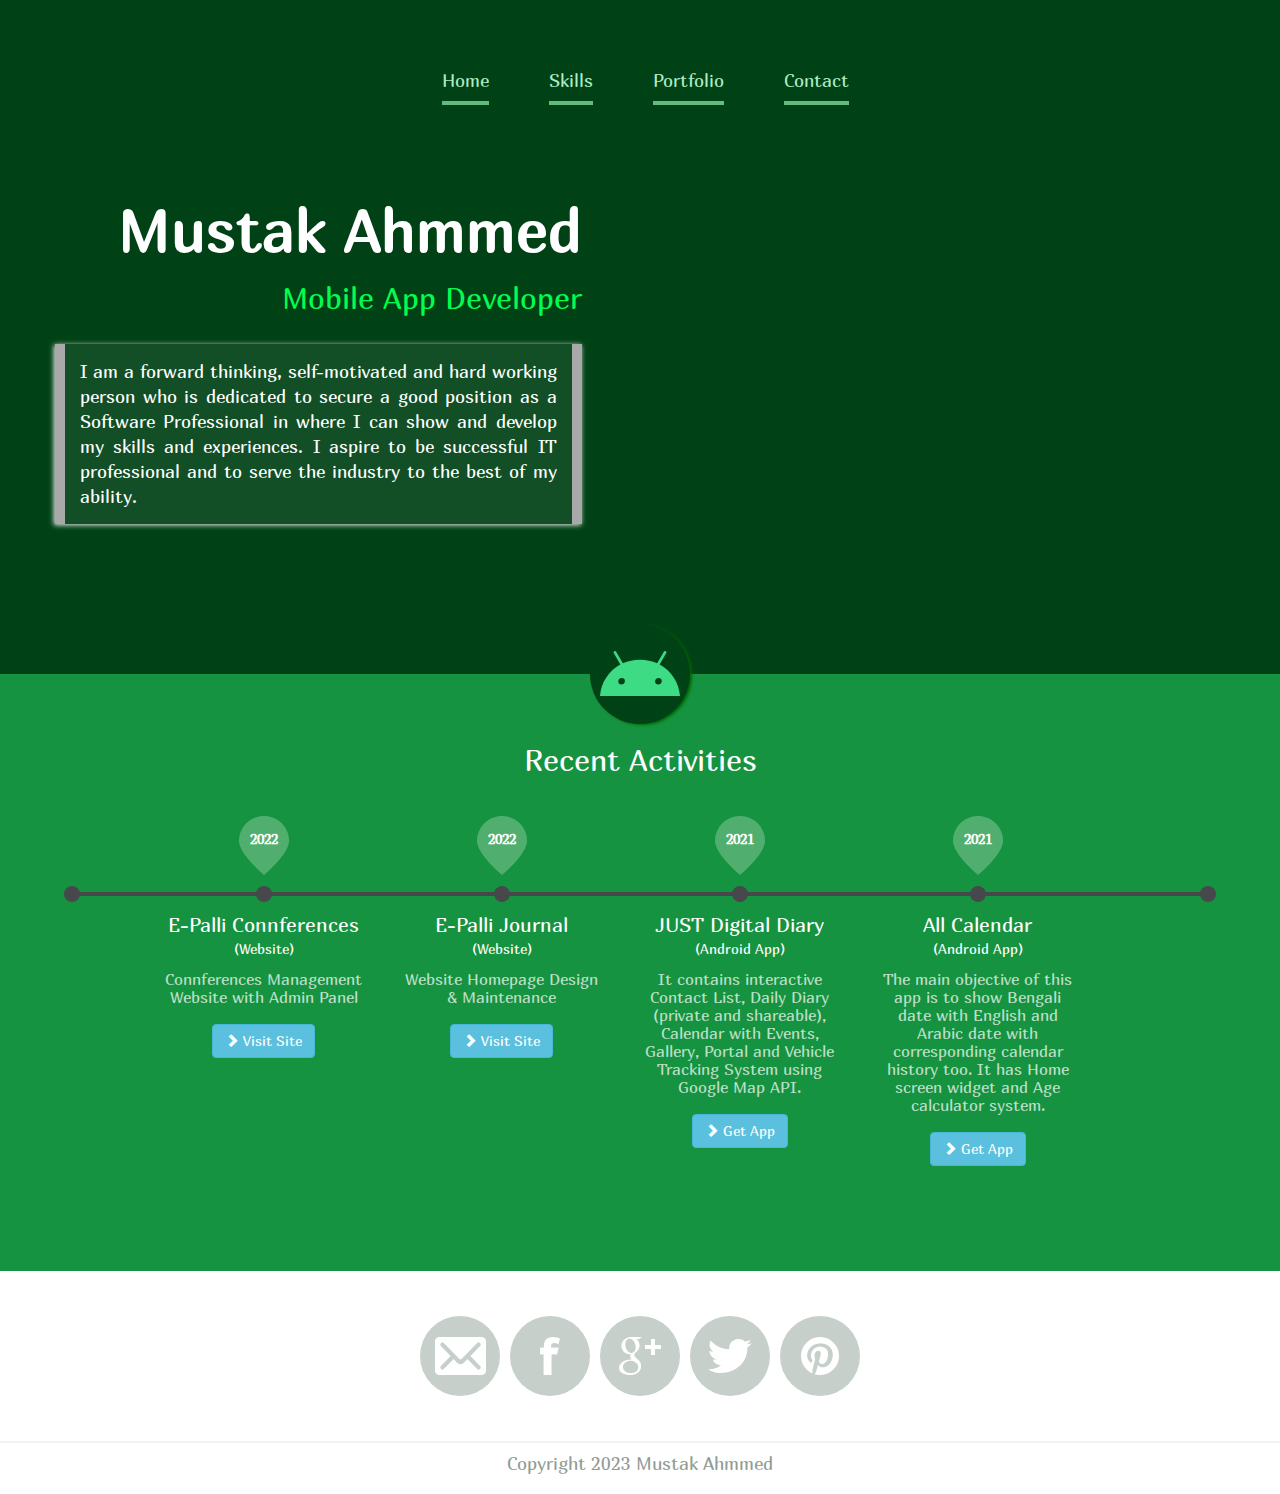
<file: index.html>
<!DOCTYPE html>
<html lang="en">
  <meta charset="utf-8">
  <meta name="viewport" content="width=device-width, initial-scale=1, maximum-scale=1, minimum-scale=1, user-scalable=no">
  <meta http-equiv="X-UA-Compatible" content="IE=edge,chrome=1">
  <meta name="format-detection" content="telephone=no">
  <title>Mustak Ahmmed | Mobile App Developer</title>
  <link rel="stylesheet" href="js/fancybox/jquery.fancybox.css" type="text/css" media="screen" />
  <style>
    @import url('https://fonts.googleapis.com/css2?family=Marmelad&display=swap');
  </style>
  <link rel="stylesheet" href="https://maxcdn.bootstrapcdn.com/bootstrap/3.4.1/css/bootstrap.min.css">
  <script src="https://ajax.googleapis.com/ajax/libs/jquery/3.6.0/jquery.min.js"></script>
  <script src="https://maxcdn.bootstrapcdn.com/bootstrap/3.4.1/js/bootstrap.min.js"></script>
  <link rel="stylesheet" href="css/all.css" />
  <link rel="stylesheet" href="css/screen.css" />
  </head>
  <body>
    <div id="wrapper">
      <div class="wrapper-holder">
        <header id="header">
          <a class="menu_trigger" href="#">menu</a>
          <nav id="nav">
            <ul>
              <li>
                <a class="active" href="index.html">Home</a>
              </li>
              <li>
                <a href="#">Skills</a>
              </li>
              <li>
                <a href="#">Portfolio</a>
              </li>
              <li>
                <a href="contact.html">Contact</a>
              </li>
            </ul>
          </nav>
          <div class="flex">
            <div class="naming">
              <h1 class="logo">Mustak Ahmmed</h1>
              <h2 class="slogan border">Mobile App Developer</h2>
              <p class="left-border"> I am a forward thinking, self-motivated and hard working person who is dedicated to secure a good position as a Software Professional in where I can show and develop my skills and experiences. I aspire to be successful IT professional and to serve the industry to the best of my ability.</p>
            </div>
            <div class="linkPlug">
              <div class="badge-base LI-profile-badge" data-locale="en_US" data-size="large" data-theme="light" data-type="HORIZONTAL" data-vanity="rmmostak" data-version="v1">
                <a class="badge-base__link LI-simple-link" href="https://bd.linkedin.com/in/rmmostak?trk=profile-badge"></a>
              </div>
            </div>
          </div>
        </header>
      </div>
      <div class="wrapper-holder grey">
        <div class="circle"></div>
        <section id="main">
          <h2>Recent Activities</h2>
          <div class="box_timeline_holder">
            <div class="box_timeline">
              <ul>
                <li>
                  <div class="date">
                    <span>2022</span>
                  </div>
                  <h3>E-Palli Connferences <br>
                    <span class="subHead">(Website)</span>
                  </h3>
                  <p>Connferences Management Website with Admin Panel <br>
                    <br>
                    <button type="button" class="btn btn-info">
                      <a target="_blank" style="color: white;" href="https://research-edunet.com">
                        <span class="glyphicon glyphicon-chevron-right"></span> Visit Site </a>
                    </button>
                  </p>
                </li>
                <li>
                  <div class="date">
                    <span>2022</span>
                  </div>
                  <h3>E-Palli Journal <br>
                    <span class="subHead">(Website)</span>
                  </h3>
                  <p>Website Homepage Design & Maintenance <br>
                    <br>
                    <button type="button" class="btn btn-info">
                      <a target="_blank" style="color: white;" href="https://journals.e-palli.com">
                        <span class="glyphicon glyphicon-chevron-right"></span> Visit Site </a>
                    </button>
                  </p>
                </li>
                <li>
                  <div class="date">
                    <span>2021</span>
                  </div>
                  <h3>JUST Digital Diary <br>
                    <span class="subHead">(Android App)</span>
                  </h3>
                  <p>It contains interactive Contact List, Daily Diary (private and shareable), Calendar with Events, Gallery, Portal and Vehicle Tracking System using Google Map API. <br>
                    <br>
                    <button type="button" class="btn btn-info">
                      <a target="_blank" style="color: white;" href="https://play.google.com/store/apps/details?id=com.blogspot.skferdous.justdigitaldiary">
                        <span class="glyphicon glyphicon-chevron-right"></span> Get App </a>
                    </button>
                  </p>
                </li>
                <li>
                  <div class="date">
                    <span>2021</span>
                  </div>
                  <h3>All Calendar <br>
                    <span class="subHead">(Android App)</span>
                  </h3>
                  <p>The main objective of this app is to show Bengali date with English and Arabic date with corresponding calendar history too. It has Home screen widget and Age calculator system. <br>
                    <br>
                    <button type="button" class="btn btn-info">
                      <a target="_blank" style="color: white;" href="https://play.google.com/store/apps/details?id=com.rmproduct.calendar">
                        <span class="glyphicon glyphicon-chevron-right"></span> Get App </a>
                    </button>
                  </p>
                </li>
              </ul>
            </div>
          </div>
        </section>
      </div>
      <footer id="footer">
        <div class="footer-content">
          <ul class="social">
            <li class="email">
              <a href="mailto:rmmostak@gmail.com">Email</a>
            </li>
            <li class="facebook">
              <a target="_blank" href="https://facebook.com/rmmostak.121">Facebook</a>
            </li>
            <li class="google">
              <a href="#">Google+</a>
            </li>
            <li class="twitter">
              <a href="#">Twitter</a>
            </li>
            <li class="pinterest">
              <a href="#">Pinterest</a>
            </li>
          </ul>
          <p class="copy">Copyright 2023 Mustak Ahmmed</p>
        </div>
      </footer>
    </div>
    <script src="http://code.jquery.com/jquery-1.11.1.min.js"></script>
    <script src="js/isotope.pkgd.min.js"></script>
    <script src="js/cells-by-row.js"></script>
    <script type="text/javascript" src="js/fancybox/jquery.fancybox.pack.js"></script>
    <script type="text/javascript" src="js/main.js"></script>
    <script src="https://platform.linkedin.com/badges/js/profile.js" async defer type="text/javascript"></script>
  </body>
</html>
</file>
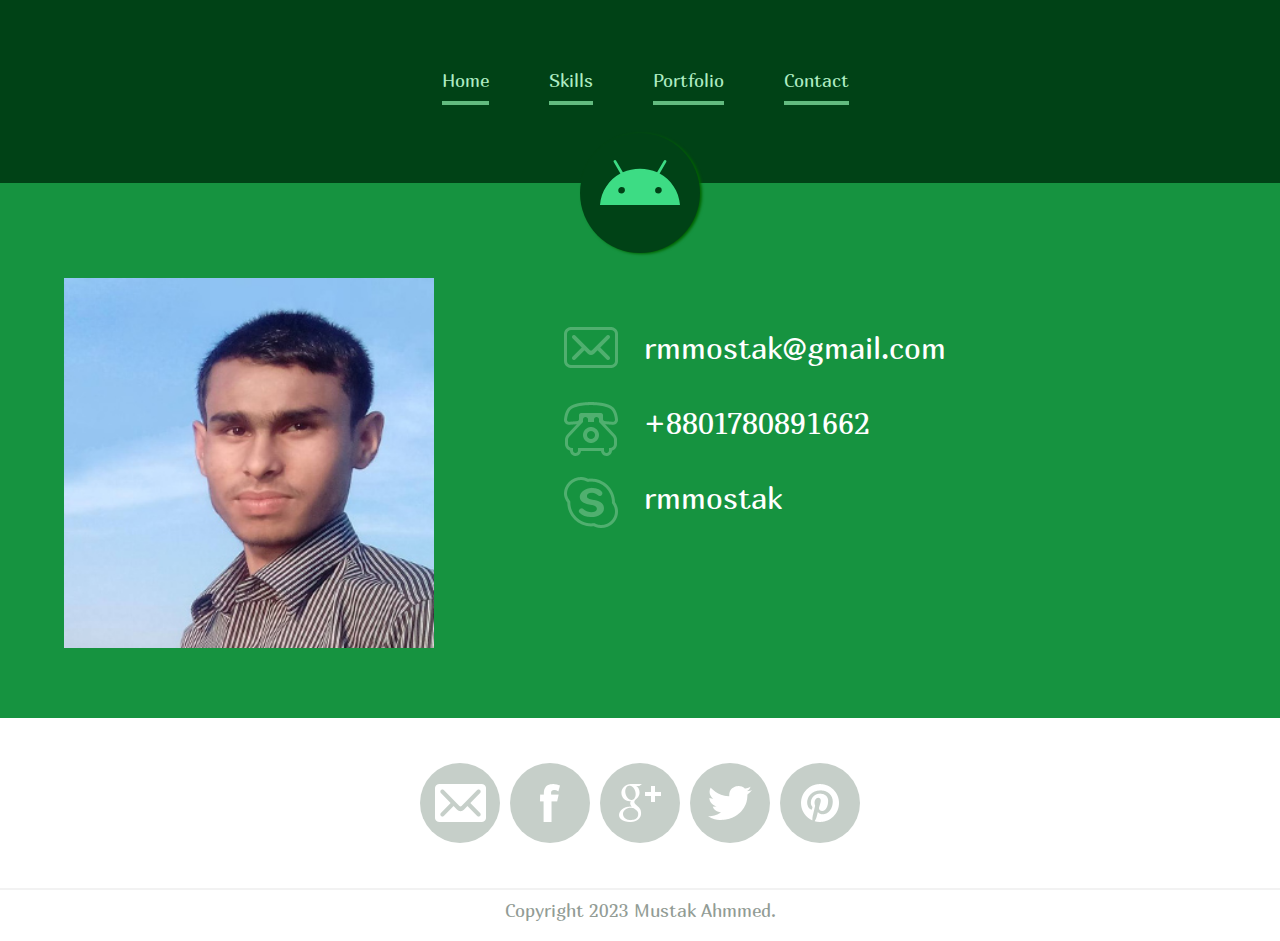
<file: contact.html>
<!DOCTYPE html>
<!--[if lte IE 8]> <html class="oldie" lang="en"> <![endif]-->
<!--[if IE 9]> <html class="ie9" lang="en"> <![endif]-->
<!--[if gt IE 9]><!--> <html lang="en"> <!--<![endif]-->
<head>
	<meta charset="utf-8">
	<meta name="viewport" content="width=device-width, initial-scale=1, maximum-scale=1, minimum-scale=1, user-scalable=no">
	<meta http-equiv="X-UA-Compatible" content="IE=edge,chrome=1">
	<meta name="format-detection" content="telephone=no">
	<title>Contact | Mustak Ahmmed</title>
	<link rel="stylesheet" href="js/fancybox/jquery.fancybox.css" type="text/css" media="screen" />
	<style>
		@import url('https://fonts.googleapis.com/css2?family=Marmelad&display=swap');
	</style>
	<link rel="stylesheet" href="css/all.css" />
	<link rel="stylesheet" href="css/screen.css" />
	<!--[if lt IE 9]>
		<script src="http://html5shiv.googlecode.com/svn/trunk/html5.js"></script>
	<![endif]-->
</head>
<body>
	<div id="wrapper" class="portfolio">
		<div class="wrapper-holder">
			<header id="header">
				<a class="menu_trigger" href="#">menu</a>
					<nav id="nav">
						<ul>
							<li><a href="index.html">Home</a></li>
							<li><a href="#">Skills</a></li>
							<li><a href="#">Portfolio</a></li>
							<li><a class="active" href="contact.html">Contact</a></li>
						</ul>
					</nav>
			</header>
		</div>
		<div class="wrapper-holder grey">
			<div class="circle"></div>
			<section id="main">
				<div class="images_holder"><img src="images/my_pic.jpg" alt=""></div>
				<div class="box_contact">
					<span class="email"><a href="mailto:rmmostak@gmail.com">rmmostak@gmail.com</a></span>
					<span class="phone"><a href="tel:+8801780891662">+8801780891662</a></span>
					<span class="skype"><a href="" target="_blank">rmmostak</a></span>
				</div>
				<div class="clear"></div>
			</section>
		</div>
		<footer id="footer">
			<div class="footer-content">
				<ul class="social">
					<li class="email"><a href="#">Email</a></li>
					<li class="facebook"><a href="#">Facebook</a></li>
					<li class="google"><a href="#">Google+</a></li>
					<li class="twitter"><a href="#">Twitter</a></li>
					<li class="pinterest"><a href="#">Pinterest</a></li>
				</ul>
				<p class="copy">Copyright 2023 Mustak Ahmmed.</p>
			</div>
		</footer>	
	</div>
	<script src="http://code.jquery.com/jquery-1.11.1.min.js"></script>
	<script src="js/isotope.pkgd.min.js"></script>
	<script src="js/cells-by-row.js"></script>
	<script type="text/javascript" src="js/fancybox/jquery.fancybox.pack.js"></script>
	<script type="text/javascript" src="js/main.js"></script>
</body>
</html>
</file>
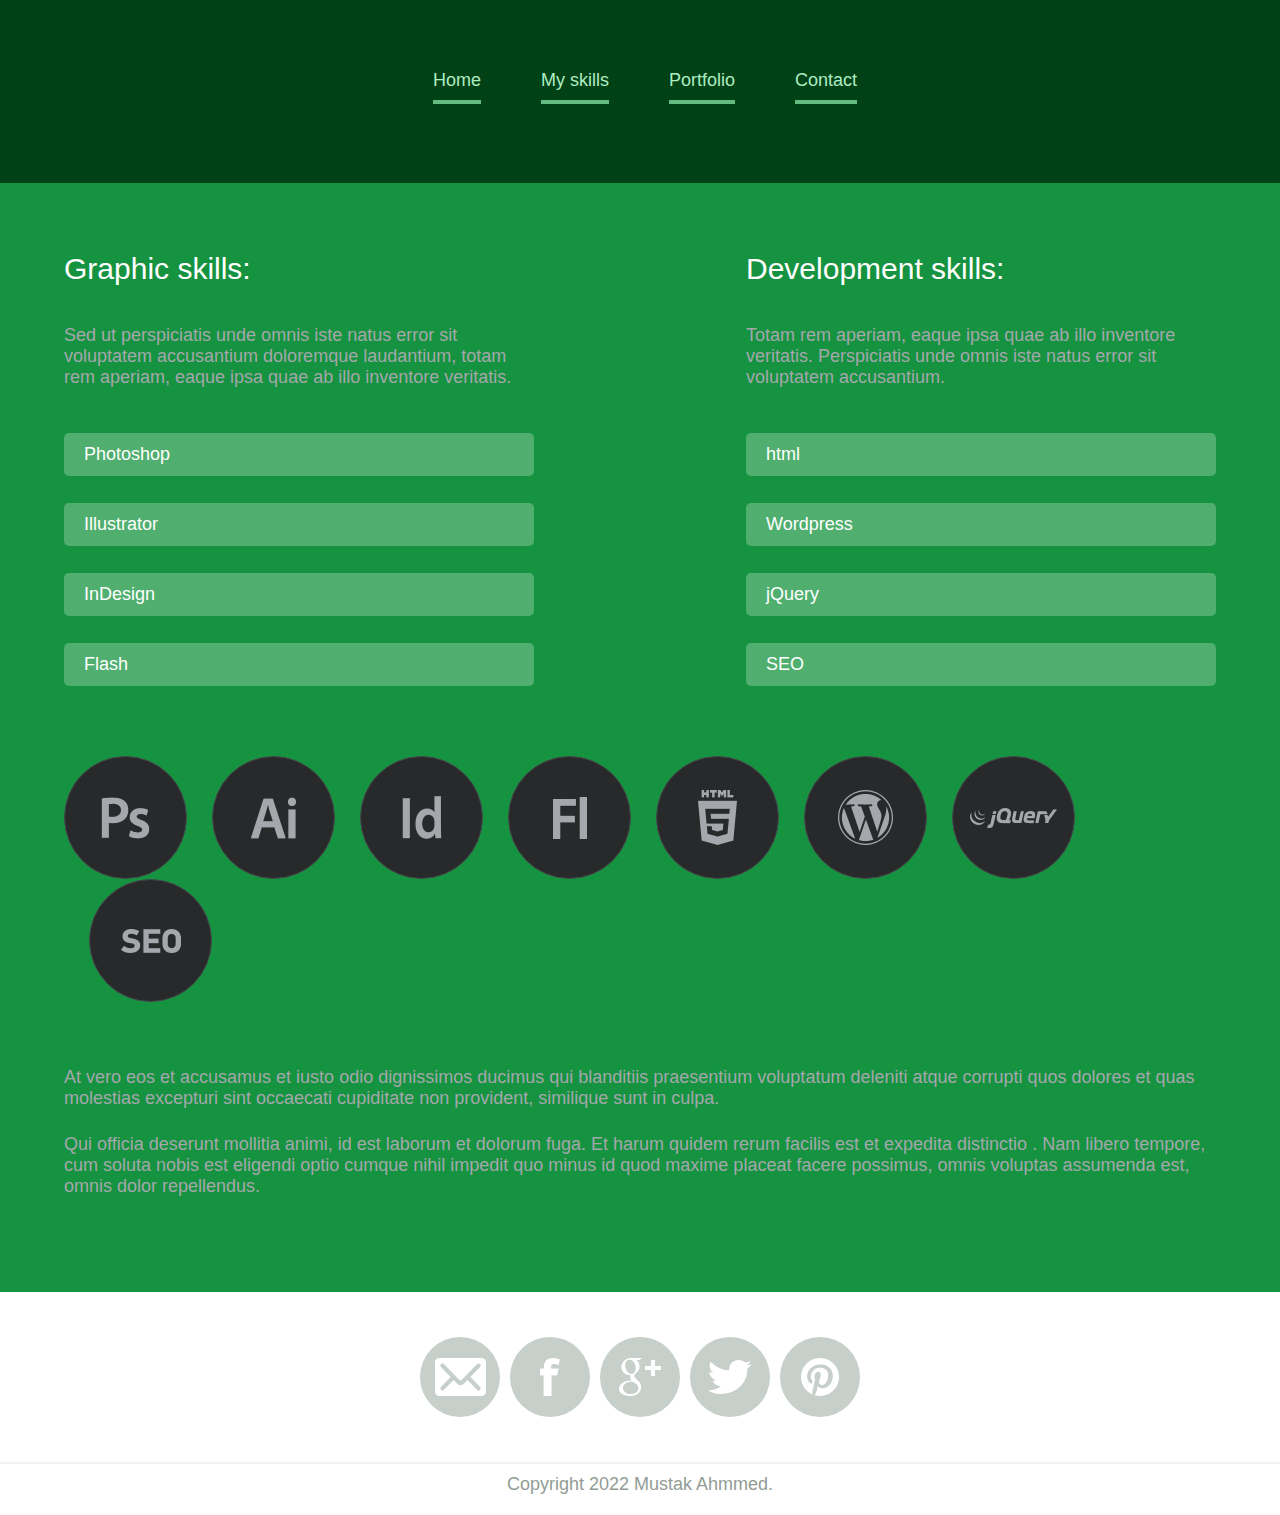
<file: myskills.html>
<!DOCTYPE html>
<!--[if lte IE 8]> <html class="oldie" lang="en"> <![endif]-->
<!--[if IE 9]> <html class="ie9" lang="en"> <![endif]-->
<!--[if gt IE 9]><!--> <html lang="en"> <!--<![endif]-->
<head>
	<meta charset="utf-8">
	<meta name="viewport" content="width=device-width, initial-scale=1, maximum-scale=1, minimum-scale=1, user-scalable=no">
	<meta http-equiv="X-UA-Compatible" content="IE=edge,chrome=1">
	<meta name="format-detection" content="telephone=no">
	<title>Skills | Mustak Ahmmed</title>
	<link rel="stylesheet" href="js/fancybox/jquery.fancybox.css" type="text/css" media="screen" />
	<link rel="stylesheet" href="css/all.css" />
	<link rel="stylesheet" href="css/screen.css" />
	<!--[if lt IE 9]>
		<script src="http://html5shiv.googlecode.com/svn/trunk/html5.js"></script>
	<![endif]-->
</head>
<body>
	<div id="wrapper" class="inner">
		<div class="wrapper-holder">
			<header id="header">
				<a class="menu_trigger" href="#">menu</a>
					<nav id="nav">
						<ul>
							<li><a href="index.html">Home</a></li>
							<li><a class="active" href="myskills.html">My skills</a></li>
							<li><a href="portfolio.html">Portfolio</a></li>
							<li><a href="contact.html">Contact</a></li>
						</ul>
					</nav>
			</header>
		</div>
		<div class="wrapper-holder grey">
			<section id="main">
				<div class="skills_holder">
					<div class="column">
						<h2>Graphic skills:</h2>
						<p>Sed ut perspiciatis unde omnis iste natus error sit voluptatem accusantium doloremque laudantium, totam rem aperiam, eaque ipsa quae ab illo inventore veritatis.</p>
						<ul class="progress">
							<li><span class="photoshop">Photoshop</span></li>
							<li><span class="illustrator">Illustrator</span></li>
							<li><span class="indesign">InDesign</span></li>
							<li><span class="flash">Flash</span></li>
						</ul>
					</div>
					<div class="column column-add">
						<h2>Development  skills:</h2>
						<p>Totam rem aperiam, eaque ipsa quae ab illo inventore veritatis. Perspiciatis unde omnis iste natus error sit voluptatem accusantium.</p>
						<ul class="progress">
							<li><span class="html">html</span></li>
							<li><span class="wordpress">Wordpress</span></li>
							<li><span class="jquery">jQuery</span></li>
							<li><span class="seo">SEO</span></li>
						</ul>
					</div>
				</div>
				<ul class="plagin_list">
					<li class="li_1"><a href="#">ps</a></li>
					<li class="li_2"><a href="#">ai</a></li>
					<li class="li_3"><a href="#">ld</a></li>
					<li class="li_4"><a href="#">fl</a></li>
					<li class="li_5"><a href="#">html</a></li>
					<li class="li_6"><a href="#">wp</a></li>
					<li class="li_7"><a href="#">jq</a></li>
					<li class="li_8"><a href="#">seo</a></li>
				</ul>
				<ul class="plagin_list none">
					<li class="li_1"><a href="#">ps</a></li>
					<li class="li_2"><a href="#">ai</a></li>
					<li class="li_3"><a href="#">ld</a></li>
					<li class="li_4"><a href="#">fl</a></li>
				</ul>
				<ul class="plagin_list none">
					<li class="li_5"><a href="#">html</a></li>
					<li class="li_6"><a href="#">wp</a></li>
					<li class="li_7"><a href="#">jq</a></li>
					<li class="li_8"><a href="#">seo</a></li>
				</ul>
				<p>At vero eos et accusamus et iusto odio dignissimos ducimus qui blanditiis praesentium voluptatum deleniti atque corrupti quos dolores et quas molestias excepturi sint occaecati cupiditate non provident, similique sunt in culpa.</p>
				<p>Qui officia deserunt mollitia animi, id est laborum et dolorum fuga. <span>Et harum quidem rerum facilis est et expedita distinctio</span> . Nam libero tempore, cum soluta nobis est eligendi optio cumque nihil impedit quo minus id quod maxime placeat facere possimus, omnis voluptas assumenda est, omnis dolor repellendus.</p>
			</section>
		</div>
		<footer id="footer">
			<div class="footer-content">
				<ul class="social">
					<li class="email"><a href="#">Email</a></li>
					<li class="facebook"><a href="#">Facebook</a></li>
					<li class="google"><a href="#">Google+</a></li>
					<li class="twitter"><a href="#">Twitter</a></li>
					<li class="pinterest"><a href="#">Pinterest</a></li>
				</ul>
				<p class="copy">Copyright 2022 Mustak Ahmmed.</p>
			</div>
		</footer>	
	</div>
	<script src="http://code.jquery.com/jquery-1.11.1.min.js"></script>
	<script src="js/isotope.pkgd.min.js"></script>
	<script src="js/cells-by-row.js"></script>
	<script type="text/javascript" src="js/fancybox/jquery.fancybox.pack.js"></script>
	<script type="text/javascript" src="js/main.js"></script>
</body>
</html>
</file>
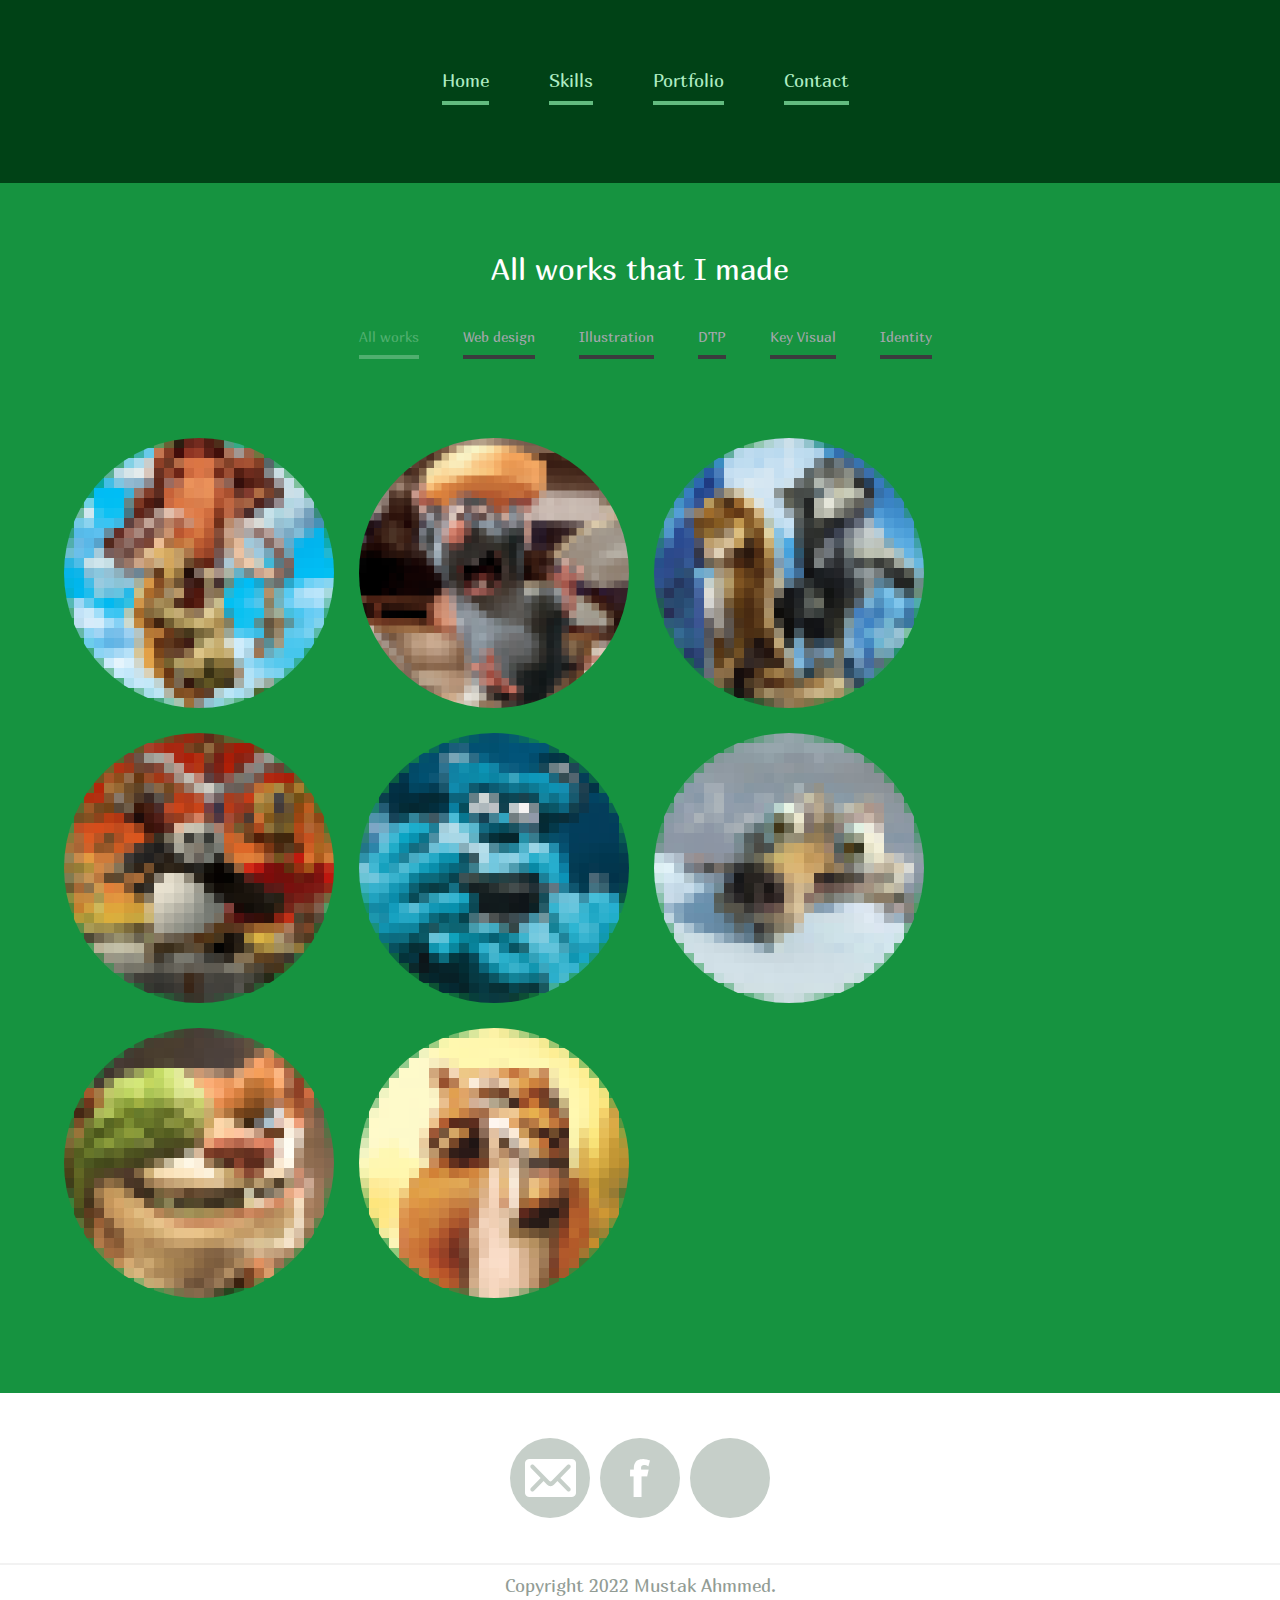
<file: portfolio.html>
<!DOCTYPE html>
<!--[if lte IE 8]> <html class="oldie" lang="en"> <![endif]-->
<!--[if IE 9]> <html class="ie9" lang="en"> <![endif]-->
<!--[if gt IE 9]><!--> <html lang="en"> <!--<![endif]-->
<head>
	<meta charset="utf-8">
	<meta name="viewport" content="width=device-width, initial-scale=1, maximum-scale=1, minimum-scale=1, user-scalable=no">
	<meta http-equiv="X-UA-Compatible" content="IE=edge,chrome=1">
	<meta name="format-detection" content="telephone=no">
	<title>Portfolio | Mustak Ahmmed</title>
<!-- add fancybox.css -->
	<link rel="stylesheet" href="js/fancybox/jquery.fancybox.css" type="text/css" media="screen" />
	<style>
		@import url('https://fonts.googleapis.com/css2?family=Marmelad&display=swap');
	</style>
	<link rel="stylesheet" href="css/all.css" />
	<link rel="stylesheet" href="css/screen.css" />
	<!--[if lt IE 9]>
		<script src="http://html5shiv.googlecode.com/svn/trunk/html5.js"></script>
	<![endif]-->
</head>
<body>
	<div id="wrapper" class="portfolio">
		<div class="wrapper-holder">
			<header id="header">
				<a class="menu_trigger" href="#">menu</a>
					<nav id="nav">
						<ul>
							<li><a href="index.html">Home</a></li>
							<li><a href="skills.html">Skills</a></li>
							<li><a class="active" href="portfolio.html">Portfolio</a></li>
							<li><a href="contact.html">Contact</a></li>
						</ul>
					</nav>
			</header>
		</div>
		<div class="wrapper-holder grey">
			<section id="main">
				<h2>All works that I made</h2>
				<ul id="filters" class="sub_nav">
					<li class="active" data-filter="*">All works</li>
					<li data-filter=".web">Web design</li>
					<li data-filter=".illustration">Illustration</li>
					<li data-filter=".dtp">DTP</li>
					<li data-filter=".key">Key Visual</li>
					<li data-filter=".identity">Identity</li>
				</ul>
				<ul id="container" class="item-list">
					<li class="item web key" >
						<div class="image ">
							<img src="images/pic_01.png"  alt="" />
							<div class="hover">
								<a class="fancybox" rel="gallery1" href="#portfolio_1">
									<div class="item-content">
										<h4>voluptas assumenda</h4>
										<p>Sepe eveniet ut et voluptates repudiandae sint et molestiae non recusandae</p>
									</div>
								</a>
							</div>
						</div>
					</li>
					<li class="item illustration identity">
						<div class="image">
							<img src="images/pic_1_1.png"  alt="" />
							<div class="hover">
								<a class="fancybox" rel="gallery1" href="#portfolio_2">
									<div class="item-content">
										<h4>voluptas assumenda</h4>
										<p>Sepe eveniet ut et voluptates repudiandae sint et molestiae non recusandae</p>
									</div>
									</a>
							</div>
						</div>
					</li>
					<li class="item web dtp">
						<div class="image">
							<img src="images/pic_02.png"  alt="" />
							<div class="hover">
								<a class="fancybox" rel="gallery1" href="#portfolio_3">
									<div class="item-content">
										<h4>voluptas assumenda</h4>
										<p>Sepe eveniet ut et voluptates repudiandae sint et molestiae non recusandae</p>
									</div>
								</a>
							</div>
						</div>
					</li>
					<li class="item illustration key">
						<div class="image">
							<img src="images/pic_03.png"  alt="" />
							<div class="hover">
								<a class="fancybox" rel="gallery1" href="#portfolio_4">
									<div class="item-content">
										<h4>voluptas assumenda</h4>
										<p>Sepe eveniet ut et voluptates repudiandae sint et molestiae non recusandae</p>
									</div>
								</a>
							</div>
						</div>
					</li>
					<li class="item web identity">
						<div class="image">
							<img src="images/pic_04.png"  alt="" />
							<div class="hover">
								<a class="fancybox" rel="gallery1" href="#portfolio_5">
									<div class="item-content">
										<h4>voluptas assumenda</h4>
										<p>Sepe eveniet ut et voluptates repudiandae sint et molestiae non recusandae</p>
									</div>
								</a>
							</div>
						</div>
					</li>
					<li class="item dtp identity">
						<div class="image">
							<img src="images/pic_05.png"  alt="" />
							<div class="hover">
								<a class="fancybox" rel="gallery1" href="#portfolio_6">
									<div class="item-content">
										<h4>voluptas assumenda</h4>
										<p>Sepe eveniet ut et voluptates repudiandae sint et molestiae non recusandae</p>
									</div>
								</a>
							</div>
						</div>
					</li>
					<li class="item dtp key">
						<div class="image">
							<img src="images/pic_06.png"  alt="" />
							<div class="hover">
								<a class="fancybox" rel="gallery1" href="#portfolio_7">
									<div class="item-content">
										<h4>voluptas assumenda</h4>
										<p>Sepe eveniet ut et voluptates repudiandae sint et molestiae non recusandae</p>
									</div>
								</a>
							</div>
						</div>
					</li>
					<li class="item web identity">
						<div class="image">
							<img src="images/pic_07.png"  alt="" />
							<div class="hover">
								<a class="fancybox" rel="gallery1" href="#portfolio_8">
									<div class="item-content">
										<h4>voluptas assumenda</h4>
										<p>Sepe eveniet ut et voluptates repudiandae sint et molestiae non recusandae</p>
									</div>
								</a>
							</div>
						</div>
					</li>
				</ul>
			</section>
		</div>
		<footer id="footer">
			<div class="footer-content">
				<ul class="social">
					<li class="email"><a href="mailto:rmmostak@gmail.com">Email</a></li>
					<li class="facebook"><a href="https://facebook.com/rmmostak.121">Facebook</a></li>
					<li class="linkedin"><a href="#">Linked In</a></li>
				</ul>
				<p class="copy">Copyright 2022 Mustak Ahmmed.</p>
			</div>
		</footer>	
	</div>
	<div style="display:none;">
		<div id="portfolio_1" class="popup_portfolio">
			<img src="images/img_pf02.jpg"  alt="" />
			<h3>Title of the work</h3>
			<time datetime="2014-06-20">Made: 06/20/14</time>
			<p>Sed ut perspiciatis unde omnis iste natus error sit voluptatem accusantium doloremque laudantium, totam rem aperiam, eaque ipsa quae ab illo inventore veritatis et quasi architecto beatae vitae dicta sunt explicabo. Nemo enim ipsam voluptatem quia voluptas sit aspernatur aut odit aut fugit, sed quia consequuntur magni dolores eos qui ratione voluptatem sequi nesciunt. Neque porro quisquam est, qui dolorem ipsum quia dolor sit amet, consectetur, adipisci velit, sed quia non numquam eius modi tempora incidunt ut labore et dolore magnam aliquam quaerat voluptatem.</p>
		</div>
		<div id="portfolio_2" class="popup_portfolio">
			<img src="images/img_pf02.jpg"  alt="" />
			<h3>Title of the work</h3>
			<time datetime="2014-06-20">Made: 06/20/14</time>
			<p>Sed ut perspiciatis unde omnis iste natus error sit voluptatem accusantium doloremque laudantium, totam rem aperiam, eaque ipsa quae ab illo inventore veritatis et quasi architecto beatae vitae dicta sunt explicabo. Nemo enim ipsam voluptatem quia voluptas sit aspernatur aut odit aut fugit, sed quia consequuntur magni dolores eos qui ratione voluptatem sequi nesciunt. Neque porro quisquam est, qui dolorem ipsum quia dolor sit amet, consectetur, adipisci velit, sed quia non numquam eius modi tempora incidunt ut labore et dolore magnam aliquam quaerat voluptatem.</p>
		</div>
		<div id="portfolio_3" class="popup_portfolio">
			<img src="images/img_pf02.jpg"  alt="" />
			<h3>Title of the work 3</h3>
			<time datetime="2014-06-20">Made: 06/20/14</time>
			<p>Sed ut perspiciatis unde omnis iste natus error sit voluptatem accusantium doloremque laudantium, totam rem aperiam, eaque ipsa quae ab illo inventore veritatis et quasi architecto beatae vitae dicta sunt explicabo. Nemo enim ipsam voluptatem quia voluptas sit aspernatur aut odit aut fugit, sed quia consequuntur magni dolores eos qui ratione voluptatem sequi nesciunt. Neque porro quisquam est, qui dolorem ipsum quia dolor sit amet, consectetur, adipisci velit, sed quia non numquam eius modi tempora incidunt ut labore et dolore magnam aliquam quaerat voluptatem.</p>
		</div>
		<div id="portfolio_4" class="popup_portfolio">
			<img src="images/img_pf02.jpg"  alt="" />
			<h3>Title of the work 4</h3>
			<time datetime="2014-06-20">Made: 06/20/14</time>
			<p>Sed ut perspiciatis unde omnis iste natus error sit voluptatem accusantium doloremque laudantium, totam rem aperiam, eaque ipsa quae ab illo inventore veritatis et quasi architecto beatae vitae dicta sunt explicabo. Nemo enim ipsam voluptatem quia voluptas sit aspernatur aut odit aut fugit, sed quia consequuntur magni dolores eos qui ratione voluptatem sequi nesciunt. Neque porro quisquam est, qui dolorem ipsum quia dolor sit amet, consectetur, adipisci velit, sed quia non numquam eius modi tempora incidunt ut labore et dolore magnam aliquam quaerat voluptatem.</p>
		</div>
		<div id="portfolio_5" class="popup_portfolio">
			<img src="images/img_pf02.jpg"  alt="" />
			<h3>Title of the work 5</h3>
			<time datetime="2014-06-20">Made: 06/20/14</time>
			<p>Sed ut perspiciatis unde omnis iste natus error sit voluptatem accusantium doloremque laudantium, totam rem aperiam, eaque ipsa quae ab illo inventore veritatis et quasi architecto beatae vitae dicta sunt explicabo. Nemo enim ipsam voluptatem quia voluptas sit aspernatur aut odit aut fugit, sed quia consequuntur magni dolores eos qui ratione voluptatem sequi nesciunt. Neque porro quisquam est, qui dolorem ipsum quia dolor sit amet, consectetur, adipisci velit, sed quia non numquam eius modi tempora incidunt ut labore et dolore magnam aliquam quaerat voluptatem.</p>
		</div>
		<div id="portfolio_6" class="popup_portfolio">
			<img src="images/img_pf02.jpg"  alt="" />
			<h3>Title of the work 6</h3>
			<time datetime="2014-06-20">Made: 06/20/14</time>
			<p>Sed ut perspiciatis unde omnis iste natus error sit voluptatem accusantium doloremque laudantium, totam rem aperiam, eaque ipsa quae ab illo inventore veritatis et quasi architecto beatae vitae dicta sunt explicabo. Nemo enim ipsam voluptatem quia voluptas sit aspernatur aut odit aut fugit, sed quia consequuntur magni dolores eos qui ratione voluptatem sequi nesciunt. Neque porro quisquam est, qui dolorem ipsum quia dolor sit amet, consectetur, adipisci velit, sed quia non numquam eius modi tempora incidunt ut labore et dolore magnam aliquam quaerat voluptatem.</p>
		</div>
		<div id="portfolio_7" class="popup_portfolio">
			<img src="images/img_pf02.jpg"  alt="" />
			<h3>Title of the work 7</h3>
			<time datetime="2014-06-20">Made: 06/20/14</time>
			<p>Sed ut perspiciatis unde omnis iste natus error sit voluptatem accusantium doloremque laudantium, totam rem aperiam, eaque ipsa quae ab illo inventore veritatis et quasi architecto beatae vitae dicta sunt explicabo. Nemo enim ipsam voluptatem quia voluptas sit aspernatur aut odit aut fugit, sed quia consequuntur magni dolores eos qui ratione voluptatem sequi nesciunt. Neque porro quisquam est, qui dolorem ipsum quia dolor sit amet, consectetur, adipisci velit, sed quia non numquam eius modi tempora incidunt ut labore et dolore magnam aliquam quaerat voluptatem.</p>
		</div>
		<div id="portfolio_8" class="popup_portfolio">
			<img src="images/img_pf02.jpg"  alt="" />
			<h3>Title of the work 8</h3>
			<time datetime="2014-06-20">Made: 06/20/14</time>
			<p>Sed ut perspiciatis unde omnis iste natus error sit voluptatem accusantium doloremque laudantium, totam rem aperiam, eaque ipsa quae ab illo inventore veritatis et quasi architecto beatae vitae dicta sunt explicabo. Nemo enim ipsam voluptatem quia voluptas sit aspernatur aut odit aut fugit, sed quia consequuntur magni dolores eos qui ratione voluptatem sequi nesciunt. Neque porro quisquam est, qui dolorem ipsum quia dolor sit amet, consectetur, adipisci velit, sed quia non numquam eius modi tempora incidunt ut labore et dolore magnam aliquam quaerat voluptatem.</p>
		</div>
	</div>
	<script src="http://code.jquery.com/jquery-1.11.1.min.js"></script>
	<script src="js/isotope.pkgd.min.js"></script>
	<script src="js/cells-by-row.js"></script>
	<script type="text/javascript" src="js/fancybox/jquery.fancybox.pack.js"></script>
	<script type="text/javascript" src="js/main.js"></script>
</body>
</html>
</file>
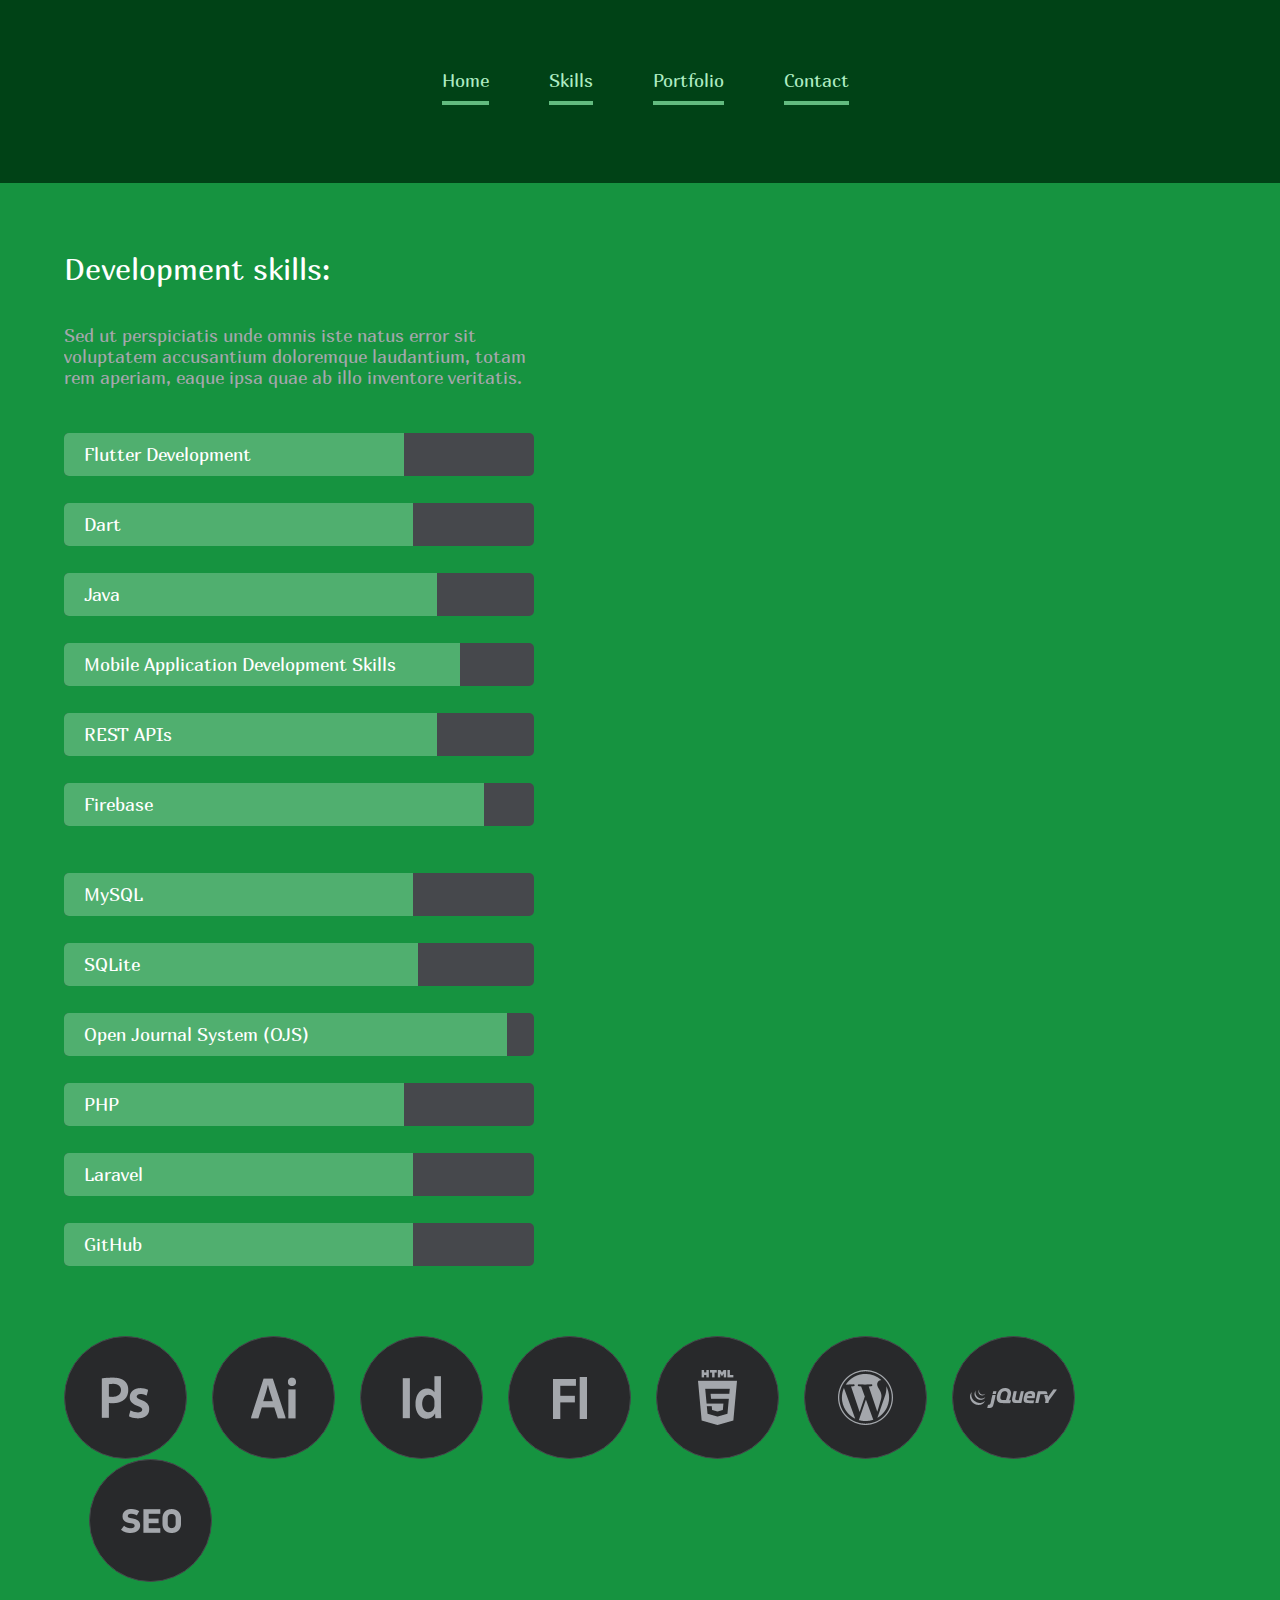
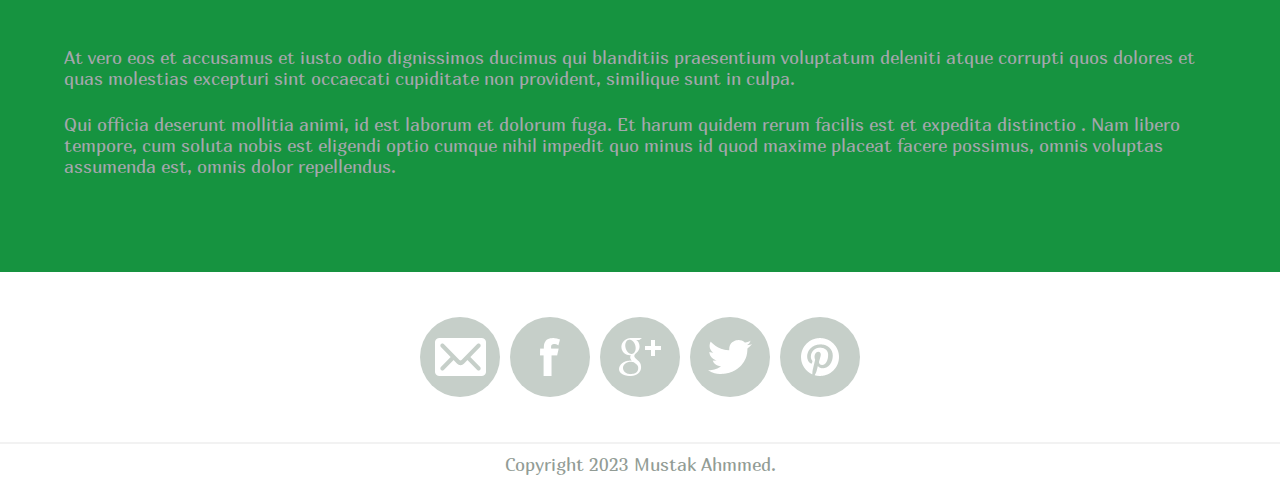
<file: skills.html>
<!DOCTYPE html>
<!--[if lte IE 8]> <html class="oldie" lang="en"> <![endif]-->
<!--[if IE 9]> <html class="ie9" lang="en"> <![endif]-->
<!--[if gt IE 9]><!--> <html lang="en"> <!--<![endif]-->
<head>
	<meta charset="utf-8">
	<meta name="viewport" content="width=device-width, initial-scale=1, maximum-scale=1, minimum-scale=1, user-scalable=no">
	<meta http-equiv="X-UA-Compatible" content="IE=edge,chrome=1">
	<meta name="format-detection" content="telephone=no">
	<title>Skills | Mustak Ahmmed</title>
	<link rel="stylesheet" href="js/fancybox/jquery.fancybox.css" type="text/css" media="screen" />
	<style>
		@import url('https://fonts.googleapis.com/css2?family=Marmelad&display=swap');
	</style>
	<link rel="stylesheet" href="css/all.css" />
	<link rel="stylesheet" href="css/screen.css" />
	<!--[if lt IE 9]>
		<script src="http://html5shiv.googlecode.com/svn/trunk/html5.js"></script>
	<![endif]-->
</head>
<body>
	<div id="wrapper" class="inner">
		<div class="wrapper-holder">
			<header id="header">
				<a class="menu_trigger" href="#">menu</a>
					<nav id="nav">
						<ul>
							<li><a href="index.html">Home</a></li>
							<li><a class="active" href="skills.html">Skills</a></li>
							<li><a href="portfolio.html">Portfolio</a></li>
							<li><a href="contact.html">Contact</a></li>
						</ul>
					</nav>
			</header>
		</div>
		<div class="wrapper-holder grey">
			<section id="main">
				<div class="skills_holder">
					<div class="column">
						<h2>Development skills:</h2>
						<p>Sed ut perspiciatis unde omnis iste natus error sit voluptatem accusantium doloremque laudantium, totam rem aperiam, eaque ipsa quae ab illo inventore veritatis.</p>
						<ul class="progress">
							<li><span class="flutter">Flutter Development</span></li>
							<li><span class="dart">Dart</span></li>
							<li><span class="java">Java</span></li>
							<li><span class="app-dev">Mobile Application Development Skills</span></li>
							<li><span class="api">REST APIs</span></li>	
							<li><span class="firebase">Firebase</span></li>
						</ul>
						<ul class="progress">
							<li><span class="sql">MySQL</span></li>
							<li><span class="sqlite">SQLite</span></li>
							<li><span class="ojs">Open Journal System (OJS)</span></li>	
							<li><span class="php">PHP</span></li>
							<li><span class="laravel">Laravel</span></li>
							<li><span class="git">GitHub</span></li>
						</ul>
					</div>
				</div>
				<ul class="plagin_list">
					<li class="li_1"><a href="#">ps</a></li>
					<li class="li_2"><a href="#">ai</a></li>
					<li class="li_3"><a href="#">ld</a></li>
					<li class="li_4"><a href="#">fl</a></li>
					<li class="li_5"><a href="#">html</a></li>
					<li class="li_6"><a href="#">wp</a></li>
					<li class="li_7"><a href="#">jq</a></li>
					<li class="li_8"><a href="#">seo</a></li>
				</ul>
				<ul class="plagin_list none">
					<li class="li_1"><a href="#">ps</a></li>
					<li class="li_2"><a href="#">ai</a></li>
					<li class="li_3"><a href="#">ld</a></li>
					<li class="li_4"><a href="#">fl</a></li>
				</ul>
				<ul class="plagin_list none">
					<li class="li_5"><a href="#">html</a></li>
					<li class="li_6"><a href="#">wp</a></li>
					<li class="li_7"><a href="#">jq</a></li>
					<li class="li_8"><a href="#">seo</a></li>
				</ul>
				<p>At vero eos et accusamus et iusto odio dignissimos ducimus qui blanditiis praesentium voluptatum deleniti atque corrupti quos dolores et quas molestias excepturi sint occaecati cupiditate non provident, similique sunt in culpa.</p>
				<p>Qui officia deserunt mollitia animi, id est laborum et dolorum fuga. <span>Et harum quidem rerum facilis est et expedita distinctio</span> . Nam libero tempore, cum soluta nobis est eligendi optio cumque nihil impedit quo minus id quod maxime placeat facere possimus, omnis voluptas assumenda est, omnis dolor repellendus.</p>
			</section>
		</div>
		<footer id="footer">
			<div class="footer-content">
				<ul class="social">
					<li class="email"><a href="#">Email</a></li>
					<li class="facebook"><a href="#">Facebook</a></li>
					<li class="google"><a href="#">Google+</a></li>
					<li class="twitter"><a href="#">Twitter</a></li>
					<li class="pinterest"><a href="#">Pinterest</a></li>
				</ul>
				<p class="copy">Copyright 2023 Mustak Ahmmed.</p>
			</div>
		</footer>	
	</div>
	<script src="http://code.jquery.com/jquery-1.11.1.min.js"></script>
	<script src="js/isotope.pkgd.min.js"></script>
	<script src="js/cells-by-row.js"></script>
	<script type="text/javascript" src="js/fancybox/jquery.fancybox.pack.js"></script>
	<script type="text/javascript" src="js/main.js"></script>
</body>
</html>
</file>
<file: css/all.css>
html, body, div, span, applet, object, iframe,
h1, h2, h3, h4, h5, h6, p, blockquote, pre,
a, abbr, acronym, address, big, cite, code,
del, dfn, em, img, ins, kbd, q, s, samp,
small, strike, sub, sup, tt, var,
b, u, i, center,
dl, dt, dd, ol, ul, li,
fieldset, form, label, legend,
table, caption, tbody, tfoot, thead, tr, th, td,
article, aside, canvas, details, figcaption, figure, 
footer, header, hgroup, menu, nav, section, summary,
time, mark, audio, video {
	margin: 0;
	padding: 0;
	border: 0;
	font-size: 100%;
	font: inherit;
	vertical-align: baseline;
	font-family: 'Marmelad', sans-serif;
}

article, aside, details, figcaption, figure, 
footer, header, hgroup, menu, nav, section {
	display: block;
}

img {
	vertical-align: middle;
}

ol, ul {
	list-style: none;
}

blockquote, q {
	quotes: none;
}

blockquote:before, blockquote:after,
q:before, q:after {
	content: '';
	content: none;
}

table {
	border-collapse: collapse;
	border-spacing: 0;
}

a[href], label[for], select, 
input[type=checkbox], input[type=radio] {
	cursor: pointer;
}

button, input[type=button], input[type=image], 
input[type=reset], input[type=submit] {
	padding: 0;
	overflow: visible;
	cursor: pointer;
}
input[type=text], input[type=email], input[type=reset], input[type=button], input[type=submit], button{
	-webkit-appearance: none;
	-webkit-border-radius: 0;
}
input[type=url], input[type=password], input[type=text], input[type=email], input[type=reset], input[type=button], input[type=submit], button, textarea{
     -webkit-appearance: none;
     -webkit-border-radius: 0;
     box-sizing: border-box;-webkit-box-sizing: border-box; -moz-box-sizing: border-box;
}

button::-moz-focus-inner, 
input[type=button]::-moz-focus-inner, 
input[type=image]::-moz-focus-inner, 
input[type=reset]::-moz-focus-inner, 
input[type=submit]::-moz-focus-inner {
	border: 0;
}


body,
html {height: 100%;}
body{
	margin:0;
	color:#a4a7ac;
	font:18px Arial, Helvetica, sans-serif;
	-webkit-text-size-adjust: none; 
}
img{border-style:none; vertical-align: top;}
a{text-decoration:none; color:#6e6e6e;}
a:hover{text-decoration:underline;}
#wrapper{
	width:100%;
	height: 100%;
	display:table;
}
.wrapper-holder {
	width:100%;
    display:table-row;
    background: #004216;
}
.wrapper-holder.grey{background: #169340;}
#header {
	max-width: 1170px;
	margin: 0 auto;
	padding: 70px 0 70px;
	position:relative;
}
.menu_trigger{
	width: 31px;
	height: 31px;
	right:0;
	background: url(../images/btn_mobile_menu.png) no-repeat;
	text-indent: -9999em;
	display: none;
	top: 5px;
	position: absolute;
}
.logo {
	text-align: right;
	font-family: 'Marmelad', sans-serif;
	font-weight:bold;
	color: #fff;
	font-size: 60px;
	line-height: 74px;
	display: block;
	/* text-transform: none; */
	margin-bottom: 15px;
}
#nav {
	position: relative;
	display: table;
	margin: 0 auto 22px;
	padding: 0 0 0 10px;
}
#nav ul {
	text-align: center;
}
#nav ul li {
	float: left;
	padding: 0 0 0 60px;
}
#nav ul li:first-child{padding: 0;}
#nav ul a {
	color: #aeecc2;
	font-size: 18px;
	line-height: 20px;
	/* text-transform: none; */
	padding: 0 0 10px;
	border-bottom: 4px solid #62bb7f;
	font-family: 'Marmelad', sans-serif;
	font-weight: normal;
}
#nav ul a:hover,#nav ul a.active{
	color: #fff;
	border-bottom: 4px solid #fff;
	text-decoration: none;
	-webkit-transition: all 0.5s ease-in-out;
-moz-transition: all 0.5s ease-in-out;
-o-transition: all 0.5s ease-in-out;
transition: all 0.5s ease-in-out;
}

h2.slogan{
	display: block;
	text-align: right;
	font-family: 'Marmelad', sans-serif;
	font-size: 30px;
	line-height: 32px;
	color: #00fd50;
	padding: 0 0 20px 0;
}
.left-border {
	height: max-content;
	border-left: 10px solid darkgray;
	border-right: 10px solid darkgray;
	text-align: justify;
	text-justify: auto;
	background-color: #f2f2f213;
	color: white;
	margin-top: 10px;
	line-height: 25px;
	padding: 15px;
	box-shadow: -1px 1px 5px #f2f2f2;
}
.flex {
	display: flex;
	padding: 80px 0;
}
.naming {
	width: 50%;
	padding-right: 5%;
	text-align: right;
}
.linkPlug {
    width: 50%;
    align-items: self-end;
    position: relative;
}
.badge-base {
    position: absolute;
    bottom: 0;
}
/*main
 */
 #main {
    max-width: 90%;
    margin: 0 auto;
    padding: 70px 0 70px;
    position: relative;
}
#main h2{
	display: block;
	text-align: center;
	font-family: 'Marmelad', sans-serif;
	font-size: 30px;
	line-height: 32px;
	color: #fff;
	margin: 0 0 40px;
}
.box_timeline_holder{
	background: url(../images/bg_timeline_l.png) no-repeat 0 70px;
	position: relative;
	padding: 0 0 0 100px;
	overflow: hidden;
}
.subHead{
	margin-top: 5px;
	font-size: 14px;;
}
.box_timeline{
	background: url(../images/bg_timeline_r.png) no-repeat 100% 70px;
	position: relative;
	padding: 0 100px 0 0;
	overflow: hidden;
}
.box_timeline ul{
	position: relative;
	background: url(../images/bg_ul.gif) repeat-x 0 76px;
	overflow: hidden;
}
.box_timeline ul li{
	float:left;
	width: 21%;
	margin: 0 0 0 4%;
	background: url(../images/bg_ul.gif) repeat-x 0 76px;
}
.box_timeline ul li:first-child{margin: 0;}
.box_timeline ul li .date{
	background: url(../images/bg_timeline_c.png) no-repeat 50% 0;
	height: 86px;
	width: 170px;
	margin: 0 auto 12px;
	overflow: hidden;
}
.box_timeline ul li .date span{
	font-weight:bold;
	color: white;
	font-size: 14px;
	line-height: 16px;
	display: block;
	text-align: center;
	padding: 15px 0 0 0;
}
.box_timeline h3{
	font-family: 'Marmelad', sans-serif;
	color: white;
	font-size: 20px;
	line-height: 22px;
	display: block;
	text-align: center;
	margin: 0 0 10px;
}
.box_timeline p{
	font-family: inherit;
	color: rgb(255 255 255 / 72%);
	font-size: 16px;
	line-height: 18px;
	display: block;
	text-align: center;
	margin: 0 0 10px;
}
/*skills*/
#main .skills_holder h2{text-align: left;margin: 0 0 40px;}
.skills_holder{
	width: 100%;
	overflow: hidden;
	margin: 0 0 40px;
}
.skills_holder .column {
	width: 470px;
	float: left;
	margin: 0 10px 0 0;
}
.skills_holder .column.column-add {
	float: right;
	margin: 0;
}
.progress{
	overflow: hidden;
	width: 100%;
	margin: 20px 0 3px 0;
}
.progress li{
	overflow: hidden;
	height: 43px;
	line-height: 43px;
	background: #46484c;
	border-radius: 5px;
	behavior: url(css/PIE.htc);
	margin: 0 0 27px;
}
.progress li span{
	background: #50af6f;
	color: #fff;
	
	display: block;
	font-family: 'Marmelad', sans-serif;
	font-weight: normal;
	font-size: 18px;
	padding: 0 0 0 20px;
}
.progress li span.java{width: 75%;}
.progress li span.flutter{width: 68%;}
.progress li span.dart{width: 70%;}
.progress li span.app-dev{width: 80%;}
.progress li span.api{width: 75%;}
.progress li span.firebase{width: 85%;}
.progress li span.sql{width: 70%;}
.progress li span.sqlite{width: 71%;}
.progress li span.ojs{width: 90%;}
.progress li span.php{width: 68%;}
.progress li span.laravel{width: 70%;}
.progress li span.git{width: 70%;}

.plagin_list{
	width: 100%;
	overflow: hidden;
	margin: 0 0 65px;
}
.plagin_list li{
	float:left;
	margin: 0 0 0 25px;
	border-radius: 50%;
	behavior: url(css/PIE.htc);
	text-indent: -9999px;
	background: #28292b;
	width: 121px;
	height: 121px;
	position:relative;
	display: inline-block;
	border: 1px solid #46484c;
}
.plagin_list li:first-child{margin: 0;}
.plagin_list li a{
	display: block;
	vertical-align: middle;
	height: 100%;
	position: relative;
}
.plagin_list li.li_1 a{background: url(../images/icon_ps.png) no-repeat 50% 50% ;}
.plagin_list li.li_2 a{background: url(../images/icon_ai.png) no-repeat 50% 50% ;}
.plagin_list li.li_3 a{background: url(../images/icon_ld.png) no-repeat 50% 50% ;}
.plagin_list li.li_4 a{background: url(../images/icon_fl.png) no-repeat 50% 50% ;}
.plagin_list li.li_5 a{background: url(../images/icon_html.png) no-repeat 50% 50% ;}
.plagin_list li.li_6 a{background: url(../images/icon_wp.png) no-repeat 50% 50% ;}
.plagin_list li.li_7 a{background: url(../images/icon_jq.png) no-repeat 50% 50% ;}
.plagin_list li.li_8 a{background: url(../images/icon_seo.png) no-repeat 50% 50% ;}
.wrapper-holder.grey p{padding: 0 0 25px;}
.plagin_list.none{display: none;}

/*portfolio*/
.sub_nav {
	position: relative;
	display: table;
	margin: 0 auto 79px;
	padding: 0 0 0 10px;
	text-align: center;
}
.sub_nav li {
	padding: 0 0 0 45px;
	display: inline-block;
}
/* .sub_nav li:first-child{padding: 0;} */
.sub_nav a {
	color: #a4a7ac;
	font-size: 14px;
	line-height: 16px;
	text-transform: none;
	padding: 0 0 10px;
	border-bottom: 4px solid #3b3c3e;
	font-family: 'Marmelad', sans-serif;
	font-weight: normal;
}
.sub_nav a:hover,.sub_nav a.active{
	color: #50af6f;
	border-bottom: 4px solid #50af6f;
	text-decoration: none;
	-webkit-transition: all 0.5s ease-in-out;
-moz-transition: all 0.5s ease-in-out;
-o-transition: all 0.5s ease-in-out;
transition: all 0.5s ease-in-out;
}
/* begin add */
.sub_nav li {
	color: #a4a7ac;
	font-size: 14px;
	line-height: 16px;
	text-transform: none;
	margin: 0 22px;
	padding: 0 0 10px;
	border-bottom: 4px solid #3b3c3e;
	font-family: 'Marmelad', sans-serif;
	font-weight: normal;
}
.sub_nav li:hover,.sub_nav .active {
	color: #50af6f;
	border-bottom: 4px solid #50af6f;
	text-decoration: none;
	cursor: pointer;
	-webkit-transition: all 0.5s ease-in-out;
	-moz-transition: all 0.5s ease-in-out;
	-o-transition: all 0.5s ease-in-out;
	transition: all 0.5s ease-in-out;
}
/* end add */
.item-list {
	overflow: hidden;
	text-align:center;
	margin: 0 0 0 -24px;
}
.item-list li {
	display:inline-block;
	margin: 0 0 25px 24px;
	vertical-align: top;
	font-size: 0;
}
.item {
	text-align: center;
	width: 270px;
	margin: 0 auto;
}
.item .image {
	position: relative;
}
.item .image img {
	max-width: 100%;
	height:auto;
	border-radius: 50%;
}
.item .hover {
	display: none;
	height: 100%;
    left: 0;
    position: absolute;
    top: 0;
    width: 100%;
    background: #6abb84;
	opacity: 0.9;
	border-radius: 50%;
	behavior: url(css/PIE.htc);
}
.item .hover.active{display: block;}
.item .item-content {
	position: relative;
	display: table-cell;
	vertical-align: middle;
	height: 270px;
	z-index: 400;
	padding: 0 30px;
}
.item a{
	text-decoration: none;
}
.item .item-content h4{
	display: block;
	background: url(../images/bg_white_border.gif) no-repeat 50% 100%;
	color: #fff;
	text-transform: none;
	font-family: 'Marmelad', sans-serif;
	font-weight:bold;
	font-size: 14px;
	line-height: 16px;
	padding: 0 0 20px;
	text-align: center;
	margin: 0 0 15px;
}
.item .item-content p{
	color: #fff;
	text-align: center;
	display: block;
	font-size: 15px;
	line-height: 17px;
}
/*contact*/
.clear{clear: both;}
.images_holder{
	float: left;
	margin:5px 130px 0 0;
	width: 370px;
}
.images_holder img{
	width: 100%;
	height: auto;
	display: inline;
}
.box_contact{
	overflow:hidden;
	margin: 54px 0 0 0;
}
.box_contact span a {
	color: white;
}
.box_contact span{
	color: #fff;
	font-family: 'Marmelad', sans-serif;
	font-size: 30px;
	line-height: 32px;
	text-transform: none;
	display: block;
	margin: 0 0 20px;
	padding: 5px 0 18px 80px;
}
.circle {
    background-image: url(../images/android.svg);
    background-position: top;
    background-repeat: no-repeat;
	background-color: #004216;
    box-shadow: 2px 1px 3px darkgreen;
    border-radius: 50%;
    height: 100px;
    width: 100px;
    padding: 10px;
    margin: -50px auto;
}
.box_contact span.email{background: url(../images/icon_email2.png) no-repeat;}
.box_contact span.phone{background: url(../images/icon_phone.png) no-repeat;}
.box_contact span.skype{background: url(../images/icon_skype.png) no-repeat;}
/*footer
 */
#footer {
    width:100%;
    overflow:hidden;
    display:table-footer-group;
    background:#fff;
}
.footer-content {
	width: 100%;
	margin: 0 auto;
	padding: 45px 0 20px;
	color: #a5a5a5;
}
.footer-content .social{
	overflow: hidden;
	margin: 0 auto 45px auto;
	width: max-content;
}
.footer-content .social li{
	float:left;
	margin: 0 0 0 10px;
	border-radius: 50%;
	behavior: url(css/PIE.htc);
	text-indent: -9999px;
	background: #c6cfc9;
	width: 80px;
	height: 80px;
	position:relative;
	display: table;
}
.footer-content .social li:first-child{margin: 0;}
.footer-content .social li:hover{
	background: #50af6f;
	-webkit-transition: all 0.5s ease-in-out;
-moz-transition: all 0.5s ease-in-out;
-o-transition: all 0.5s ease-in-out;
transition: all 0.5s ease-in-out;
}
.footer-content .social li a{
	display: table-cell;	
	position: relative;
}
.footer-content .social li.email a{background: url(../images/icon_email.png) no-repeat 50% 50% ;}
.footer-content .social li.facebook a{background: url(../images/icon_fb.png) no-repeat 50% 50%;}
.footer-content .social li.google a{background: url(../images/icon_gl.png) no-repeat 50% 50% ;}
.footer-content .social li.twitter a{background: url(../images/icon_tw.png) no-repeat 50% 50% ;}
.footer-content .social li.pinterest a{background: url(../images/icon_pn.png) no-repeat 50% 50%;}
.footer-content p{
	font:18px/20px;
	display: block;
	font-family: 'Marmelad', sans-serif;
	text-align: center;
	color: #929c95;
}
.copy {
	padding-top: 10px;
	border-top: 2px solid #f2f2f2;
}
/* begin add	 */
.popup_portfolio{
	max-width: 1132px;
}
.popup_portfolio h3{
	padding-top:26px;
	font-family: 'Marmelad', sans-serif;
	font-weight:bold;
	color: #63666a;
	font-size: 18px;
	line-height: 18px;
	text-transform: none;
}
.popup_portfolio time{
	font-family: 'Marmelad', sans-serif;
	color: #abacaf;
	font-size: 12px;
	line-height: 12px;
	text-transform: none;
}
.popup_portfolio p{
	padding: 17px 0 8px;
	color: #808286;
	font-size: 16px;
	line-height: 30px;
}
.popup_portfolio img {
	width: 100%;
	height: auto;
	border-radius: 8px;
}
.fancybox-close {
	width: 46px;
	height: 46px;
	top: -23px;
	right: -20px;
	background-image: url(../images/ico_btn-close.png);
}
.fancybox-opened .fancybox-skin{
	padding: 20px !important;
	border-radius: 10px;
}
.fancybox-nav {
	display: none;
}
/* end add	 */

@media (-webkit-min-device-pixel-ratio:2) ,(min--moz-device-pixel-ratio:2),(-o-min-device-pixel-ratio:2/1),(min-device-pixel-ratio:2),(min-resolution:192dpi),(min-resolution:2dppx){
	#main {
		background-image: url(../images/icon_header@x2.png);
		background-size:114px 46px;
	}
	.menu_trigger{
		background-image: url(../images/btn_mobile_menu@x2.png);
		background-size:31px 30px;
	}
	.slogan{
		/* background-image: url(../images/slogan_bg@x2.gif);
		background-size:80px 4px; */
	}
	.box_timeline_holder{
		background-image: url(../images/bg_timeline_l@x2.png);
		background-size:100px 16px;
	}
	.box_timeline{
		background-image: url(../images/bg_timeline_r@x2.png);
		background-size:100px 16px;
	}
	.box_timeline ul li .date{
		background-image: url(../images/bg_timeline_c@x2.png);
		background-size:50px 86px;
	}
	.footer-content .social li.email a{
		background-image: url(../images/icon_email@x2.png);
		background-size:51px 38px;
	}
	.footer-content .social li.facebook a{
		background-image: url(../images/icon_fb@x2.png);
		background-size:20px 38px;
	}
	.footer-content .social li.google a{
		background-image: url(../images/icon_gl@x2.png);
		background-size:42px 38px;
	}
	.footer-content .social li.twitter a{
		background-image: url(../images/icon_tw@x2.png);
		background-size:44px 34px;
	}
	.footer-content .social li.pinterest a{
		background-image: url(../images/icon_pn@x2.png);
		background-size:38px 38px;
	}
	.plagin_list li.li_1 a{
		background-image: url(../images/icon_ps@x2.png);
		background-size:49px 42px;
	}
	.plagin_list li.li_2 a{
		background-image: url(../images/icon_ai@x2.png);
		background-size:45px 42px;
	}
	.plagin_list li.li_3 a{
		background-image: url(../images/icon_ld@x2.png);
		background-size:40px 43px;
	}
	.plagin_list li.li_4 a{
		background-image: url(../images/icon_fl@x2.png);
		background-size:34px 42px;
	}
	.plagin_list li.li_5 a{
		background-image: url(../images/icon_html@x2.png);
		background-size:39px 55px;
	}
	.plagin_list li.li_6 a{
		background-image: url(../images/icon_wp@x2.png);
		background-size:55px 55px;
	}
	.plagin_list li.li_7 a{
		background-image: url(../images/icon_jq@x2.png);
		background-size:87px 20px;
	}
	.plagin_list li.li_8 a{
		background-image: url(../images/icon_seo@x2.png);
		background-size:60px 24px;
	}
	.box_contact span.email{
		background-image: url(../images/icon_email2@x2.png);
		background-size:54px 41px;
	}
	.box_contact span.phone{
		background-image: url(../images/icon_phone@x2.png);
		background-size:54px 54px;
	}
	.box_contact span.skype{
		background-image: url(../images/icon_skype@x2.png);
		background-size:54px 51px;
	}
/* begin add	 */
	.fancybox-close {
		background-image: url(../images/ico_btn-close@x2.png);
		background-size:46px 46px;
	}
/* end add	 */
}
</file>
<file: css/screen.css>
@media only screen and (max-width : 1210px) {
}
@media only screen and (max-width : 1190px) {
	#main {margin:0 20px;}
	.box_timeline_holder{padding: 0 0 0 60px;}
	.box_timeline{padding: 0 60px 0 0;}
	.box_timeline ul li{margin: 0 0 0 25px;}
	.skills_holder .column{width: 450px;}
	.plagin_list li{margin: 0 0 0 2%;display: inline-block;float: none;width: 10%;height: 110px;}
	.item-list{margin: 0;}
/* 	.item-list li{ width: 30%; margin-left: 0;text-align: center;} */

	#container.item-list{width: 900px; margin: 0 auto;}
}
@media only screen and (max-width : 1130px) {
	.box_timeline_holder{padding: 0 0 0 40px;}
	.box_timeline{padding: 0 40px 0 0;}
	.box_timeline ul li{margin: 0 0 0 15px;}
	.images_holder{margin: 5px 80px 0 0;}
	.box_contact span{font-size: 25px;}
}
@media only screen and (max-width : 1100px) {
	.plagin_list li{ }
}
@media only screen and (max-width : 1050px) {
	.box_timeline_holder{padding: 0 0 0 20px;}
	.box_timeline{padding: 0 20px 0 0;}
	.box_timeline ul li{margin: 0 0 0 5px;}
	.plagin_list li{ height: 90px;}
/* 	.item-list li{ width: 49%;} */
}
@media only screen and (max-width : 980px) {

	#nav {float:none; width: 100%;}
	#nav ul {
		text-align:center;
		margin:0;
	}
	#nav ul li {
		display:inline-block;
		padding: 0 15px;
		float:none;
	}
	.logo {
		margin: 0 auto 20px;
		font-size: 62px;
		line-height: 70px;
	}
	#header {
		padding: 20px 10px;
	}
	.box_timeline_holder{padding: 0 0 0 10px;}
	.box_timeline{padding: 0 10px 0 0;}
	.box_timeline ul li{margin: 0;width: 20%;}
	.skills_holder .column{
		width: 100%;
		float: none;
		display: block;
	}
	.skills_holder .column.column-add {padding: 0 !important;}
	.plagin_list.none{display: block;width: 540px;margin: 0 auto 30px;}
	.plagin_list{display: none;}
	.plagin_list.none li{height: 121px;width: 121px;}
	.box_contact span{font-size: 23px;margin: 0 0 40px;}
	.images_holder{margin: 5px 30px 0 0;width: 300px;}
	.box_contact{margin: 40px 0 0 0;}
	#main .skills_holder h2{margin: 0 0 25px;}
	h2.slogan{
		padding-bottom: 14px;
	}
	#container.item-list{width: 600px;}
	.sub_nav li{padding:10px 0;}
}
@media only screen and (max-width : 840px) {
	.box_timeline ul li{margin: 0;width: 100%;float: none;}
	#main h2{margin: 0 0 30px;}
	.images_holder {
		margin: 5px auto 20px;
		width: 300px;
		float: none;
	}
	.box_contact {
		margin: 40px auto 0;
		width: 460px;
	}
	.box_timeline_holder,.box_timeline{background: none;}
}
@media only screen and (max-width : 768px) {
	.footer-content {padding: 45px 10px 20px;}
	.menu_trigger {
		display: block;
		top: 28px;
	}
	#nav {display: none;padding: 0;margin: 0 0 25px;top: 20px;}
	#nav ul li {
		display:block;
		padding: 0;	
	}
	#nav ul a {
		display:block;
		padding: 8px;
	}
	#nav ul a:hover {
		color: #fff;
		text-decoration:none;
	}
	.footer-content .social{margin: 0 auto 30px;}
	.footer-content .social li{margin: 0 0 0 4px; width: 50px; height: 50px;}
	.footer-content .social li.email a{	background-size: 20px auto;	}
	.footer-content .social li.facebook a{	background-size: 15px auto;	}
	.footer-content .social li.google a{	background-size: 20px auto;	}
	.footer-content .social li.twitter a{	background-size: 20px auto;	}
	.footer-content .social li.pinterest a{	background-size: 20px auto;	}
	.footer-content .social{width: 269px;}
	.logo {font-size: 56px;line-height: 68px;}
	#wrapper.inner .menu_trigger,#wrapper.portfolio .menu_trigger{top: 6px;}
}
@media only screen and (max-width : 680px) {
	#container.item-list{width: 300px;}
	.item-list li{margin-left:0;}
}
@media only screen and (max-width : 640px) {
	.menu_trigger {
		top: 25px;
	}
	.plagin_list.none{width: 480px;}
	.plagin_list.none li{width: 20%;margin: 0 0 0 2%;height: 95px;}
	.skills_holder{margin: 0 0 10px;}
	.logo{
		font-size: 54px;
		line-height: 60px;
	}
}
@media only screen and (max-width : 600px) {
/* 	.sub_nav li{padding: 0 0 0 30px;} */
	.logo{
		font-size: 46px;
		line-height: 56px;
	}
/* 	.item{
		width: 180px;
	}
	.item .item-content{
		height: 180px;
	}
	.item .item-content p{
		display: none
	} */
}
@media only screen and (max-width : 550px) {
	.plagin_list.none{width: 420px;}
	.plagin_list.none li{width: 20%;margin: 0 0 0 2%;height: 84px;}
	.sub_nav li{padding: 0;text-align: center;margin: 0 0 15px; display: block;}
	.sub_nav{margin: 0 auto 40px;}
	.box_contact {
		margin: 40px auto 0;
		width: 300px;
	}
	.box_contact span.email{font-size: 14px;}
	#nav ul a:hover, #nav ul a.active,#nav ul a{border: none;}
	#wrapper.portfolio #main{padding:93px 0 0 0; }
	.logo{margin: 0 auto 20px;font-size: 40px;		line-height: 52px;}
}
@media only screen and (max-width : 480px) {
	.logo{
		font-size: 52px;
		margin: 10px auto;
	}
	.slogan{
		font-size: 20px;
		line-height: 22px;
	}
	.plagin_list.none{display: none;}
	.plagin_list{display: block;}
	.plagin_list li,.plagin_list li:first-child{display: inline-block; vertical-align: top; width: 45%; height: auto; border: 0;margin: 0 2% 2% 2%;}
	.plagin_list li a,.plagin_list li:first-child a{width: 121px;height: 121px;border: 1px solid #46484c;border-radius: 50%;margin: 0 auto;}
	.plagin_list{margin: 0 0 20px;}
	#main{margin: 0 10px;}
/* 	.item-list{margin: 0;}
	.item-list li{margin: 0 0 20px;} */
	.menu_trigger{top: 20px;}
}
@media screen and (max-width:420px) {
/* 	.item{
		width: 130px;
	}
	.item .item-content{
		height: 130px;
		padding: 0 15px;
	} */
	.logo{
		font-size: 42px;
		line-height: 44px;
	}
	.slogan{
		font-size: 20px !important;
		line-height: 18px;
	}
	.box_contact {
		margin: 40px auto 0;
		width: 280px;
	}
	.box_contact span.email{font-size: 12px;}
	.images_holder{width: 280px;margin: 0 auto 20px;}
}
</file>
